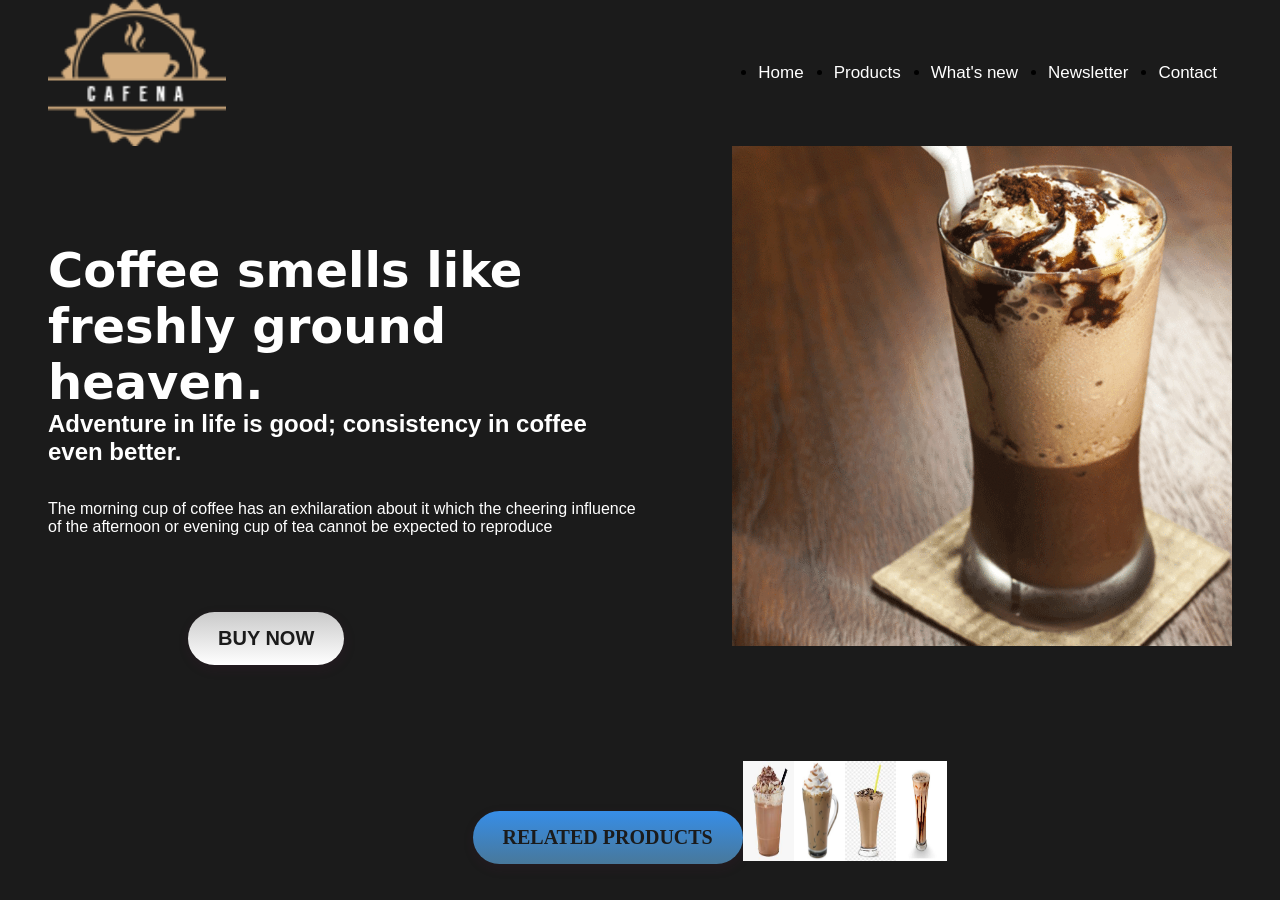
<file: Task1/index.html>
<!DOCTYPE html>
<html lang="en">
<head>
    <meta charset="UTF-8">
    <meta http-equiv="X-UA-Compatible" content="IE=edge">
    <meta name="viewport" content="width=device-width, initial-scale=1.0">
    <title>Cold Coffee</title>
    <link rel="stylesheet" href="style.css">
</head>
<body>
    <nav>
        <img src="images/logo.png" alt="logo">
        <ul class="navbar-nav">
            <li class="nav-item">
                <a href="#" class="nav-link">Home</a>
            </li>
            <li class="nav-item">
                <a href="#" class="nav-link">Products</a>
            </li>
            <li class="nav-item">
                <a href="#" class="nav-link">What's new</a>
            </li>
            <li class="nav-item">
                <a href="#" class="nav-link">Newsletter</a>
            </li>
            <li class="nav-item">
                <a href="#" class="nav-link">Contact</a>
            </li>
        </ul>
    </nav>
    <section class="home">
        <div class="box">
            <div class="sec1">
                <h3>Coffee smells like freshly ground heaven.</h3>
                <h4>Adventure in life is good; consistency in coffee even better.</h4>
                 <p><br>The morning cup of coffee has an exhilaration about it which 
                    the cheering influence of the afternoon or evening cup of tea cannot be expected to reproduce</p>
                    <button class="btn3">Buy Now</button>
            </div>
            <div class="sec2">
                <img src="images/image2.jpg" alt="">
            </div>
        </div>
        <div class="drinks">
            <div class="button"="button">Related Products</div>
            
                <img src="images/image6.jpg" alt="">
                <img src="images/image3.jpg" alt="">
                <img src="images/image4.jpg" alt="">
                <img src="images/image5.jpg" alt="">
            
               
            </div>
            
        </div>
    </section>
</body>
</html>
</file>
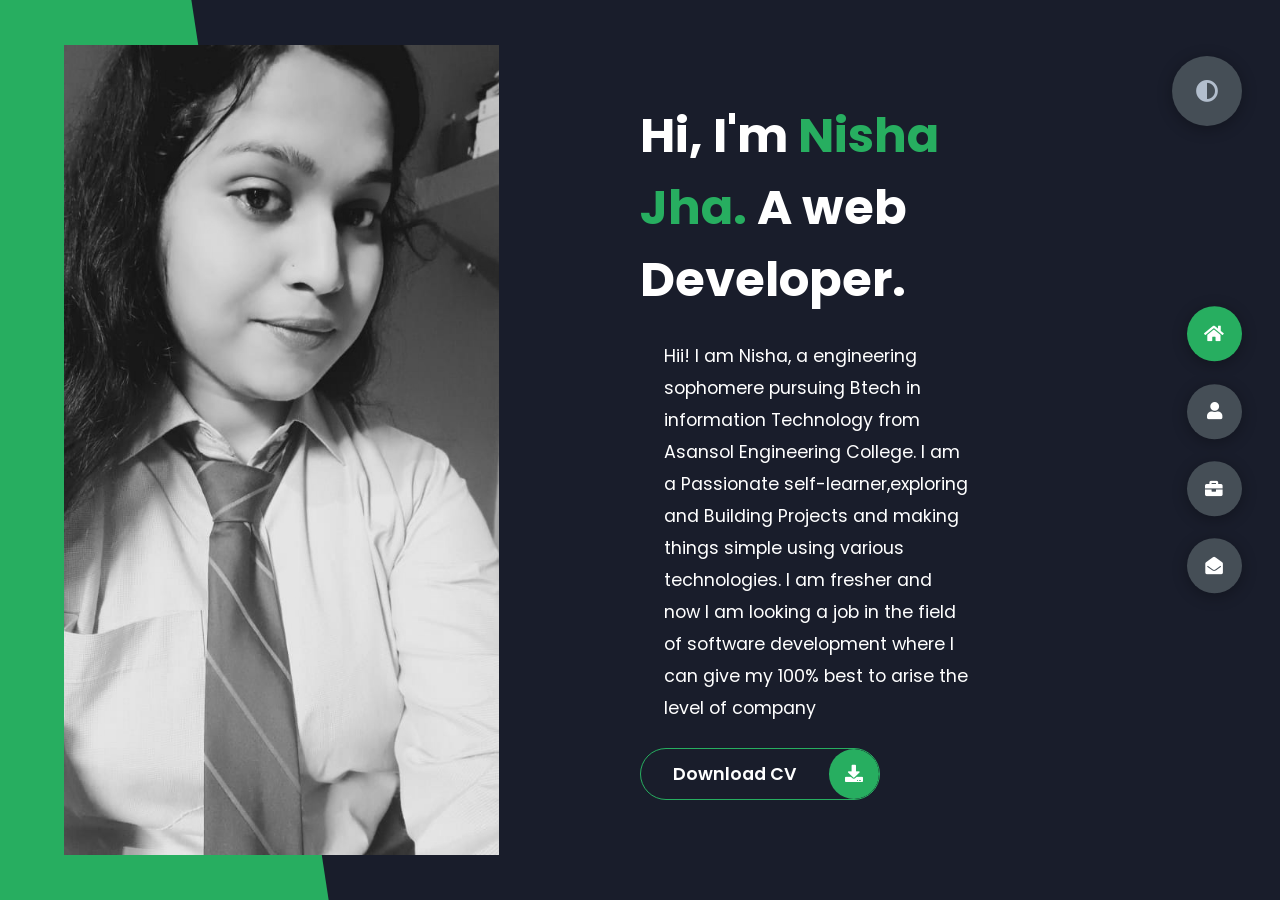
<file: Task2/index.html>
<!DOCTYPE html>
<html lang="en">

<head>
    <meta charset="UTF-8">
    <meta http-equiv="X-UA-Compatible" content="IE=edge">
    <meta name="viewport" content="width=device-width, initial-scale=1.0">
    <title>Portfolio</title>
    <link rel="stylesheet" href="style/style.css">
    <link rel="preconnect" href="https://fonts.googleapis.com">
    <link rel="preconnect" href="https://fonts.gstatic.com" crossorigin>
    <link rel="stylesheet" href="https://cdnjs.cloudflare.com/ajax/libs/font-awesome/5.15.4/css/all.min.css">
    <link href="https://fonts.googleapis.com/css2?family=Poppins:wght@400;500;600;700;800&display=swap"
        rel="stylesheet">
</head>

<body class="main-content">
    <header class="section sec1 header active" id="home">
        <div class="header-content">
            <div class="left-header">
                <div class="h-shape"></div>
                <div class="image">
                    <img src="images/nisha.jpeg" alt="">
                </div>
            </div>
            <div class="right-header">
                <h1 class="name">
                    Hi, I'm <span>Nisha Jha.</span>
                    A web Developer.
                </h1>
                <p>
                    Hii! I am Nisha, a engineering sophomere pursuing Btech in information Technology from Asansol
                    Engineering College.
                    I am a Passionate self-learner,exploring and Building Projects and making things simple using
                    various technologies.
                    I am fresher and now I am looking a job in the field of software development where I can give my
                    100% best to arise the level of company

                </p>
                <a href="images/Nisha jha.pdf" class="main-btn">
                    <span class="btn-text"> Download CV</span>
                    <span class="btn-icon"><i class="fas fa-download"></i></span>
                </a>
            </div>
        </div>

    </header>
    <main>
        <section class="section sec2 about" id="about">
            <div class="main-title">
                <h2>About <span>me</span> <span class="bg-text">my stats</span></h2>
            </div>
            <div class="about-container">
                <div class="left-about">
                    <h4>Information About me</h4>
                    <p>
                        Hii! I am Nisha, a engineering sophomere pursuing Btech in information Technology from Asansol
                        Engineering College. I am a Passionate self-learner,exploring and
                        Building Projects and making things simple using various technologies.
                        I'm quitely confident,naturally curious,and love to interact with people and help others.
                        If I need to define myself in one sentence that would be a Engineerin Student intrests in Bike
                        riding,Cooking,Music Listener
                        Illustration lover, and tech-obsessed!!!
                    </p>
                    <div class="btn-con">
                        <a href="images/Nisha jha.pdf" class="main-btn">
                            <span class="btn-text"> Download CV</span>
                            <span class="btn-icon"><i class="fas fa-download"></i></span>
                        </a>
                    </div>

                </div>

                <div class="right-about">
                    <div class="about-item">
                        <div class="abt-text">
                            <p class="large-text">10+</p>
                            <p class="small-text">Projects <br />Completed</p>
                        </div>
                    </div>
                    <div class="about-item">
                        <div class="abt-text">
                            <p class="large-text">10+</p>
                            <p class="small-text">Projects <br />Completed</p>
                        </div>
                    </div>
                    <div class="about-item">
                        <div class="abt-text">
                            <p class="large-text">10+</p>
                            <p class="small-text">Projects <br />Completed</p>
                        </div>
                    </div>
                    <div class="about-item">
                        <div class="abt-text">
                            <p class="large-text">10+</p>
                            <p class="small-text">Projects <br />Completed</p>
                        </div>
                    </div>
                </div>
            </div>
            <div class="about-stats">
                <h4 class="stat-title">My Skills</h4>
                <div class="progress-bars">
                    <div class="progress-bar">
                        <p class="prog-title">html5</p>
                        <div class="progress-con">
                            <p class="prog-text">90%</p>
                            <div class="progress">
                                <span class="html"></span>
                            </div>
                        </div>
                    </div>
                    <div class="progress-bar">
                        <p class="prog-title">css</p>
                        <div class="progress-con">
                            <p class="prog-text">70%</p>
                            <div class="progress">
                                <span class="css"></span>
                            </div>
                        </div>
                    </div>
                    <div class="progress-bar">
                        <p class="prog-title">js</p>
                        <div class="progress-con">
                            <p class="prog-text">60%</p>
                            <div class="progress">
                                <span class="js"></span>
                            </div>
                        </div>
                    </div>
                    <div class="progress-bar">
                        <p class="prog-title">React</p>
                        <div class="progress-con">
                            <p class="prog-text">60%</p>
                            <div class="progress">
                                <span class="react"></span>
                            </div>
                        </div>
                    </div>
                    <div class="progress-bar">
                        <p class="prog-title">java</p>
                        <div class="progress-con">
                            <p class="prog-text">90%</p>
                            <div class="progress">
                                <span class="java"></span>
                            </div>
                        </div>
                    </div>
                    <div class="progress-bar">
                        <p class="prog-title">python</p>
                        <div class="progress-con">
                            <p class="prog-text">70%</p>
                            <div class="progress">
                                <span class="python"></span>
                            </div>
                        </div>
                    </div>
                    <div class="progress-bar">
                        <p class="prog-title">c++</p>
                        <div class="progress-con">
                            <p class="prog-text">80%</p>
                            <div class="progress">
                                <span class="cplus"></span>
                            </div>
                        </div>
                    </div>
                    <div class="progress-bar">
                        <p class="prog-title">c</p>
                        <div class="progress-con">
                            <p class="prog-text">90%</p>
                            <div class="progress">
                                <span class="c"></span>
                            </div>
                        </div>
                    </div>
                </div>
            </div>
            <h4 class="stat-title">My Education</h4>
            <div class="timeline">
                <div class="timeline-item">
                    <div class="tl-icon">
                        <i class="fas fa-briefcase"></i>
                    </div>
                    <p class="tl-duration">2020 - 2024</p>
                    <h5>Btech in <span> - Information Technology</span></h5>
                    <p>Currently I am Pursuing by Btech Honors Degree from Asansol Engineering College at West Bengal
                    </p>
                </div>
                <div class="timeline-item">
                    <div class="tl-icon">
                        <i class="fas fa-briefcase"></i>
                    </div>
                    <p class="tl-duration">2017 - 2019</p>
                    <h5>Intermediate <span> - In Science</span></h5>
                    <p>Grade : 81.2% from D.V.C plus two High SChool(Jac Board)</p>
                </div>
                <div class="timeline-item">
                    <div class="tl-icon">
                        <i class="fas fa-briefcase"></i>
                    </div>
                    <p class="tl-duration">2016 - 2017</p>
                    <h5>Secondary <span> - School</span></h5>
                    <p>Grade : 87% from D.V.C plus two High SChool(Jac Board) </p>
                </div>
            </div>
        </section>
        <section class="section sec3 portfolio" id="portfolio">
            <div class="main-title">
                <h2>My <span>Portfolio</span> <span class="bg-text">My Work</span></h2>
            </div>
            <p class="port-text">
                Here is some of my Projects that I've done recently in various programming languages.
            </p>
            <div class="portfolios">
                <div class="portfolio-item">
                    <div class="image">
                        <img src="images/portfolio.png" alt="">
                    </div>
                    <div class="hover-items">
                        <h3>Portfolio</h3>
                        <div class="icons">
                            <a href="https://fluffy-gnome-637808.netlify.app/" class="icon" target="_blank">
                                <i class="fab fa-github"></i>
                            </a>

                            <a href="#" class="icon">
                                <i class="fab fa-youtube"></i>
                            </a>
                        </div>
                    </div>
                </div>
                <div class="portfolio-item">
                    <div class="image">
                        <img src="images/drumkit.png" alt="">
                    </div>
                    <div class="hover-items">
                        <h3>Drum Kit</h3>
                        <div class="icons">
                            <a href="https://fluffy-gnome-637808.netlify.app/" class="icon" target="_blank">
                                <i class="fab fa-github"></i>
                            </a>

                            <a href="#" class="icon">
                                <i class="fab fa-youtube"></i>
                            </a>
                        </div>
                    </div>
                </div>
                <div class="portfolio-item">
                    <div class="image">
                        <img src="images/All Store.png" alt="">
                    </div>
                    <div class="hover-items">
                        <h3>All in one Store</h3>
                        <div class="icons">
                            <a href="https://nisha213-mar.github.io/All-in-one-store/" class="icon" target="_blank">
                                <i class="fab fa-github"></i>
                            </a>

                            <a href="https://nisha213-mar.github.io/All-in-one-store/" class="icon">
                                <i class="fab fa-youtube"></i>
                            </a>
                        </div>
                    </div>
                </div>
                <div class="portfolio-item">
                    <div class="image">
                        <img src="images/Screenshot (619).png" alt="">
                    </div>
                    <div class="hover-items">
                        <h3>Calculator</h3>
                        <div class="icons">
                            <a href="https://nisha213-mar.github.io/Calculator-HTML-CSS-js/" class="icon"
                                target="_blank">
                                <i class="fab fa-github"></i>
                            </a>

                            <a href="https://nisha213-mar.github.io/Calculator-HTML-CSS-js/" class="icon">
                                <i class="fab fa-youtube"></i>
                            </a>
                        </div>
                    </div>
                </div>
                <div class="portfolio-item">
                    <div class="image">
                        <img src="images/temperature.png" alt="">
                    </div>
                    <div class="hover-items">
                        <h3>Temperature Converter</h3>
                        <div class="icons">
                            <a href="https://nisha213-mar.github.io/Temperature_Converter/" class="icon" target="_blank">
                                <i class="fab fa-github"></i>
                            </a>

                            <a href="https://nisha213-mar.github.io/Temperature_Converter/" class="icon">
                                <i class="fab fa-youtube"></i>
                            </a>
                        </div>
                    </div>
                </div>
            </div>
        </section>
        
        <section class="section sec4 contact" id="contact">
            <div class="contact-container">
                <div class="main-title">
                    <h2>Contact <span>Me</span> <span class="bg-text">My Blogs</span></h2> 
                </div>
                <div class="contact-content-con">
                <div class="left-contact">
                    <h4>Contact me here</h4>
                   <!-- <p>
                     If you want to Connect, My Inbox is always Open !!!
                    </p>-->
               
                    <div class="contact-info">
                       <div class="contact-item">
                        <div class="icon">
                            <i class="fas fa-map-marker-alt"></i>
                            Location
                        </div>
                        <p>
                            : Dhanbad ,Jharkhand
                        </p>
                       </div>
                       <div class="contact-item">
                        <div class="icon">
                            <i class="fas fa-user-graduate"></i>
                            <span>Language</span>
                        </div>
                        <p>
                            <span>: English,Hindi,Maithili</span>
                        </p>
                       </div>
                       <!--<div class="contact-item">
                        <div class="icon">
                            <i class="fas fa-envelope"></i>
                            <span>Email</span>
                        </div>
                        <p>
                            <span>: nishajha7677@gmail.com</span>
                        </p>
                       </div>
                       <div class="contact-item">
                        <div class="icon">
                            <i class="fas fa-user-graduate"></i>
                            <span>Education</span>
                        </div>
                        <p>
                            <span>: Asansol Engineering College, West Bengal</span>
                        </p>
                       </div>-->
                       
                       <iframe class="map"
                src="https://www.google.com/maps/embed?pb=!1m18!1m12!1m3!1d34987.69434045075!2d86.78972251181379!3d23.776942761091355!2m3!1f0!2f0!3f0!3m2!
            1i1024!2i768!4f13.1!3m3!1m2!1s0x39f6ddcb5e39f163%3A0x30cc6d9ae973f9ff!2sMaithon%2C%20Jharkhand!5e0!3m2!1sen!2sin!4v1656678827392!5m2!1sen!2sin"
                width="500" height="350" style="border:0;" allowfullscreen="" loading="lazy"
                referrerpolicy="no-referrer-when-downgrade"></iframe>
                    </div>
                    <div class="contact-icons">
                        <div class="contact-icon">
                            <a href="https://www.linkedin.com/in/nisha-jha-b33248206/" target="_blank">
                                <i class="fab fa-linkedin"></i>
                            </a>
                            <a href="https://github.com/Nisha213-mar?tab=repositories" target="_blank">
                                <i class="fab fa-github"></i>
                            </a>
                            <a href="https://twitter.com/NishaJh60593601" target="_blank">
                                <i class="fab fa-twitter"></i>
                            </a>
                            <a href="https://img.shields.io/badge/-Email-c14438?style=flat-square&logo=Gmail&logoColor=white&link=mailto:nishajha828207@gmail.com" target="_blank">
                                <i class="fas fa-envelope-open"></i>
                            </a>
                        </div>
                    </div>
                </div>
                <div class="right-contact">
                    <form action="" class="contact-form">
                        <div class="input-control i-c-2">
                            <input type="text" required placeholder="YOUR NAME">
                            <input type="email" required placeholder="YOUR EMAIL">
                        </div>
                        <div class="input-control">
                            <input type="text" required placeholder="ENTER SUBJECT">
                        </div>
                        <div class="input-control">
                            <textarea name="" id="" cols="15" rows="8" placeholder="Message Here..."></textarea>
                        </div>
                        <div class="submit-btn">
                            <a href="images/Nisha jha.pdf" class="main-btn">
                                <span class="btn-text">Download CV</span>
                                <span class="btn-icon"><i class="fas fa-download"></i></span>
                            </a>
                        </div>
                    </form>
                </div>
            </div>
            </div>
        </section>
    </main>
    <div class="controlls">
        <div class="control control-1 active-btn" data-id="home">
            <i class="fas fa-home"></i>
        </div>
        <div class="control control-2 " data-id="about">
            <i class="fas fa-user"></i>
        </div>
        <div class="control control-3" data-id="portfolio">
            <i class="fas fa-briefcase"></i>
        </div>
        
        <div class="control control-4 " data-id="contact">
            <i class="fas fa-envelope-open"></i>
        </div>
    </div>
    <div class="theme-btn">
        <i class="fas fa-adjust"></i>
    </div>
    <script src="App.js"></script>
</body>

</html>
</file>
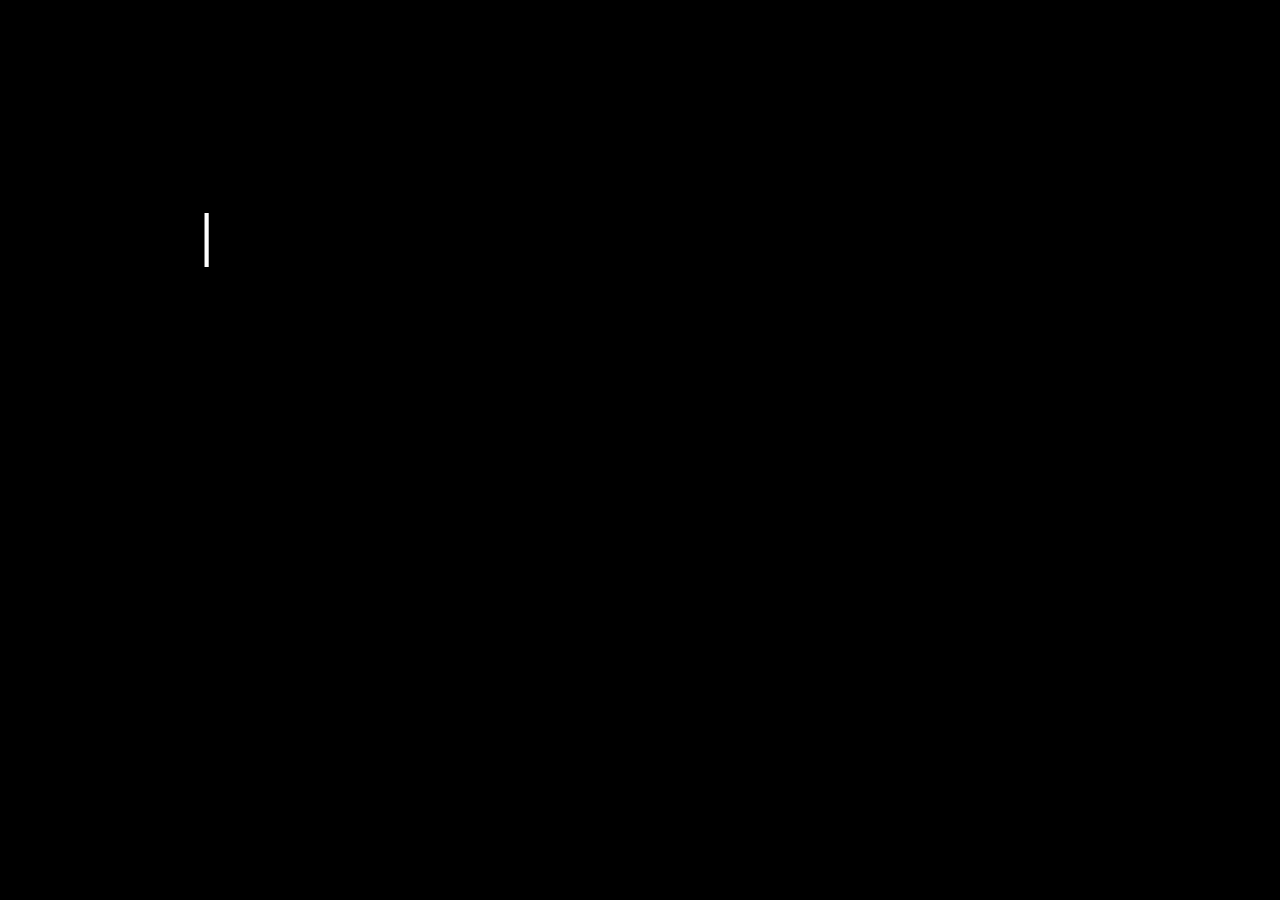
<file: intro.html>
<!DOCTYPE html>
<html>
<head>
<!--================== Design Provide By Mystery Code(YouTube Channel) ==================-->

<meta name="viewport" content="width=device-width, initial-scale=1">
<style>
body{background:black;
margin-top:200px;
margin-left:200px;

}
#typing {
  
			width: 0ch;
			color: white;
			float: left;
			font-family: sans-serif;
			font-weight:bold;
			font-size: 60px;
			overflow: hidden;
			white-space: nowrap;
			animation: typing 5s steps(22) 1s infinite alternate;
            
}
        #typing span{
        color:red;}

		#crow {
			float: left;
      
      color: white;
			font-family: consolas;
			font-weight:bold;
			font-size: 60px;
			animation: crow 0.5s linear 0s infinite;
		}
		@keyframes typing {
			from {
				width: 27ch;
			}
			to {
				width: 45ch;
			}
		}
       
		@keyframes crow {
			from {
				opacity: 0;
			}
			to {
				opacity: 1;
			}
		}
</style>
</head>
<body>
<div id="typing">Nisha Jha <span> <br>Web Development & Design Internship<br> Oasis Infobyte </span></div>
<div id="crow">|</div>
<script>

</script>

</body>
</html>
</file>
<file: Task1/style.css>
body{
    background-color: #1b1b1b;
    margin: 0;
    padding: 0;
    background-size: cover;
}
nav{
    display: flex;
    justify-content: space-between;
    padding: 0 3rem 0 3rem;
}
nav > img{
    width: 15%;
    
}
ul{
    display: flex;
    margin-top: 3rem;
}
li > a{
    color: white !important;
    text-decoration: none;
}
ul > li{
    font-family: sans-serif;
    font-size: 17px;
    margin: 15px;
}
.home > .box{
    display: flex;
}
.sec1 >h3{
    color: #ffffff;
    font-size: 3rem;
    font-family: system-ui;
    margin: 0;
}
.sec1 > h4{
   color: #ffffff;
   font-size: 1.5rem;
   font-family: sans-serif;
   margin: 0;
}
.sec1 > p{
    color: #ffffff;
    font-family: sans-serif;
}
.sec1{
    margin: 6rem 3rem;
}
.sec2{
    margin: 0 3rem;
}
.sec2 > img{
    height: 500px;
}
.button{
    margin-top: 3rem;
}
.button>a{
    border: 1px solid white;
    text-decoration: none;
    color: #ffffff;
    text-align: center;
    padding: 0.7rem 2rem;
    font-family: sans-serif;
    border-radius: 10px;
}
.btn3{
    background: linear-gradient(to bottom,#cbcbcb 2%,#fff 100%);
    margin-top: 60px;
    margin-left: 140px;
    padding: 15px 30px;
    text-align: center;
    transition: .5s;
    border: none;
    outline: none;
    text-transform: uppercase;
    color: #1b1b1b;
    font-size: 20px;
    font-weight: 700;
    border-radius: 30px;
    box-shadow: 1px 4px 12px rgba(94, 28, 68, .15);
}
.button{
    background: linear-gradient(to bottom,#378de5 3%,#48789b 100%);
    margin-top: 50px;
    margin-left: 140px;
    padding: 15px 30px;
    text-align: center;
    transition: .5s;
    border: none;
    outline: none;
    text-transform: uppercase;
    color: #1b1b1b;
    font-size: 20px;
    font-weight: 700;
    border-radius: 30px;
    box-shadow: 1px 4px 12px rgba(94, 28, 68, .15);
}
.drinks{
    display: flex;
    justify-content: center;
    flex-wrap: wrap;
}
.drinks> img{
    width: 4%;
    height: 100px;
    transition: 0.5s ease;
    -webkit-transition: 0.5s ease;
    border: #1b1b1b;
}
.drinks> img:hover{
    transform: translateY(-10px);
    -webkit-transform: translateY(-10px);
}
@media (max-width:500px) {
    body{
        background-size: contain;
    }
    nav{
        background-size: cover;
    }
    
    .box{
        flex-wrap: wrap;
    }
    .drinks {
     width: 100px;
     
    }
    .drinks> img{
        width: 80px;
        height: 70px;
        border: #1b1b1b;
        
    }
    .btn3{
        margin-top: 50px;
        margin-left: 60px;
        padding: 20px 30px;
        
        font-size: 18px;
        font-weight: 700;
        
    }
    nav > img{
        width: 100px;
        height: 100px;
    }
    .sec2 > img{
        height: 400px;
    }

}
</file>
<file: Task2/style/style.css>
* {
    margin: 0;
    padding: 0;
    box-sizing: border-box;
    list-style: none;
}

:root {
    --color-primary: #191d2b;
    --color-secondary: #27AE60;
    --color-white: #FFFFFF;
    --color-black: #000;
    --color-grey0: #f8f8f8;
    --color-grey-1: #dbe1e8;
    --color-grey-2: #b2becd;
    --color-grey-3: #6c7983;
    --color-grey-4: #454e56;
    --color-grey-5: #2a2e35;
    --color-grey-6: #12181b;
    --bm-sm-2: 14px;
    --box-shadow-1: 0 3px 15px rgba(0, 0, 0, .3);
}

.light-mode {
    --color-primary: #FFFFFF;
    --color-secondary: #F56692;
    --color-white: #12181b;
    --color-black: #000;
    --color-grey0: #f8f8f8;
    --color-grey-1: #6c7983;
    --color-grey-2: #6c7983;
    --color-grey-3: #6c7983;
    --color-grey-4: #454e56;
    --color-grey-5: #f8f8f8;
    --color-grey-6: #12181b;
}

body {
    background-color: var(--color-primary);
    font-family: 'Poppins', sans-serif;
    font-size: 1.1rem;
    color: var(--color-white);
    transition: all .4s ease-in-out;
}

a {
    display: inline-block;
    text-decoration: none;
    color: inherit;
    font-family: inherit;
}

header {
    min-height: 100vh;
    color: var(--color-white);
    overflow: hidden;
}

section {
    min-height: 100vh;
    width: 100%;
    position: absolute;
    left: 0;
    top: 0;
    padding: 3rem 18rem;
}

.section {
    transform: translateY(-100%) scale(0);
    transition: all .4s ease-in-out;
    background-color: var(--color-primary);
}

.sec1 {
    display: none;
    transform: translateY(0) scale(1);
    /* background-color: rgba(161,228,38,0.849);*/
}

.sec2 {
    display: none;
    transform: translateY(0) scale(1);

}

.sec3 {
    display: none;
    transform: translateY(0) scale(1);
}

.sec4 {
    display: none;
    transform: translateY(0) scale(1);

}

.sec5 {
    display: none;
    transform: translateY(0) scale(1);
}

.active {
    display: block;
    animation: scaleAnim 1s ease-in-out;

}

@keyframes scaleAnim {
    0% {
        transform: translateY(-100%) scaleY(0)
    }

    100% {
        transform: translateY(0) scaleY(1)
    }
}

.controlls {
    position: fixed;
    z-index: 10;
    top: 50%;
    right: 3%;
    display: flex;
    flex-direction: column;
    align-items: center;
    justify-content: center;
    transform: translateY(-50%);

}

.active-btn {
    background-color: var(--color-secondary) !important;
    transition: all .4s ease-in-out;
}

.active-btn i {
    color: var(--color-white) !important;
}

.control {
    padding: 1rem;
    cursor: pointer;
    background-color: var(--color-grey-4);
    width: 55px;
    height: 55px;
    border-radius: 50%;
    display: flex;
    justify-content: center;
    align-items: center;
    margin: .7rem 0;
    box-shadow: var(--box-shadow-1);


}

/*************************Theme******************************************/
.theme-btn {
    padding: 1rem;
    cursor: pointer;
    background-color: var(--color-grey-4);
    width: 55px;
    height: 55px;
    border-radius: 50%;
    display: flex;
    justify-content: center;
    align-items: center;
    margin: .7rem 0;
    box-shadow: 0 3px 15px rgba(0, 0, 0, .2);
}

.theme-btn i {
    font-size: 1.2rem;
    color: var(--color-grey-2);
    pointer-events: none;
}

.theme-btn {
    top: 5%;
    right: 3%;
    width: 70px;
    height: 70px;
    border-radius: 50%;
    background-color: var(--color-grey-4);
    cursor: pointer;
    position: fixed;
    display: flex;
    justify-content: center;
    align-items: center;
    box-shadow: 0 3px 15px rgba(0, 0, 0, .3);
    transition: all .1s ease-in-out;
}

.theme-btn:active {
    transform: translateY(-3px);
}

.theme-btn i {
    font-size: 1.4rem;
    color: var(--color-grey-2);
    pointer-events: none;
}

.i {
    font-size: 1.2rem;
    color: var(--color-grey-2);
    pointer-events: none;
}

/*header*/

.header-content {
    display: grid;
    grid-template-columns: repeat(2, 1fr);
    min-height: 100vh;

}

.left-header {
    display: flex;
    align-items: center;
    position: relative;
}

.right-header {
    display: flex;
    flex-direction: column;
    justify-content: center;
    padding-right: 18rem;

}

.right-header .name {
    font-size: 3rem;
}

.right-header .name span {
    color: var(--color-secondary);
}

.right-header p {
    margin: 1.5rem;
    line-height: 2rem;
}

/* About*/
.about-container {
    display: grid;
    grid-template-columns: repeat(2, 1fr);
    padding-top: 3rem;
    padding-bottom: 3.5rem;
}

.about-container .right-about {
    display: grid;
    grid-template-columns: repeat(2, 1fr);
    grid-gap: 1.5rem;
}

.about-container .about-item {
    border: 1px solid var(--color-grey-5);
    border-radius: 5px;
    transition: all .4s ease-in-out;
    box-shadow: 1px 2px 15px rgba(0, 0, 0, .1);
}

.about-container .about-item :hover {
    cursor: default;
    transform: translateY(-5px);
    border: 1px solid var(--color-secondary);
    box-shadow: 1px 4px 15px rgba(0, 0, 0, .32);
}

.abt-text {
    padding: 1.5rem;
    display: flex;
    flex-direction: column;
}

.large-text {
    font-size: 3rem;
    font-weight: 700;
    color: var(--color-secondary);
}

.small-text {
    padding-left: 3rem;
    position: relative;
    text-transform: uppercase;
    font-size: 1.2rem;
}

.about-container .left-about {
    padding-right: 5rem;
}

.left-about p {
    line-height: 2rem;
    padding: 1rem;
    color: var(--color-grey-1);
}

.left-about h4 {
    font-size: 2rem;
    text-transform: uppercase;
}

/**************************About status*****************************/
.about-stats {
    padding-bottom: 4rem;
}

.about-stats .progress-bars {
    display: grid;
    grid-template-columns: repeat(2, 1fr);
    grid-gap: 2rem;
}

.progress-bar {
    display: flex;
    flex-direction: column;
}

.prog-title {
    text-transform: uppercase;
    font-weight: 500;
}

.progress-con {
    display: flex;
    align-items: center;
}

.prog-text {
    color: var(--color-grey-2);
}

.progress {
    width: 100%;
    height: .45rem;
    background-color: var(--color-grey-4);
    margin-left: 1rem;
    position: relative;
}

.progress span {
    position: absolute;
    top: 0;
    left: 0;
    height: 100%;
    background-color: var(--color-secondary);
    transition: all .4s ease-in-out;
    /* width: 80%;*/
}

.html {
    width: 90%;
}

.css {
    width: 70%;
}

.js {
    width: 60%;
}

.c {
    width: 90%;
}

.java {
    width: 90%;
}

.python {
    width: 70%;
}

.react {
    width: 60%;
}

.cplus {
    width: 80%
}

.stat-title {
    text-transform: uppercase;
    font-size: 1.4rem;
    text-align: center;
    padding: 3.5rem 0;
    position: relative;
}

.stat-title ::before {
    content: '';
    position: absolute;
    left: 50%;
    top: 0;
    width: 40%;
    height: 1px;
    background-color: var(--color-grey-5);
    transform: translateX(-50%);
}

/******************************About TimeLine****************************/
.timeline {
    display: grid;
    grid-template-columns: repeat(2, 1fr);
    grid-gap: 2rem;
    padding-bottom: 3rem;
}

.timeline-item {
    position: relative;
    padding-left: 3rem;
    border-left: 1px solid var(--color-grey-5);
}

.tl-icon {
    position: absolute;
    left: -27px;
    top: 0;
    background-color: var(--color-secondary);
    width: 50px;
    height: 50px;
    border-radius: 50%;
    display: flex;
    align-items: center;
    justify-content: center;
}

.tl-icon i {
    font-size: 1.3rem;
}

.tl-duration {
    padding: .2rem .6rem;
    background-color: var(--color-grey-5);
    border-radius: 15px;
    display: inline-block;
    font-size: .8rem;
    text-transform: uppercase;
    font-weight: 500;
}

.tl-duration h5 {
    padding: 1rem 0;
    text-transform: uppercase;
    font-size: 1.3rem;
    font-weight: 600;
}

.tl-duration h5 span {
    color: var(--color-grey-2);
    font-weight: 500;
    font-size: 1.2rem;
}

.tl-duration p {
    color: var(--color-grey-2);
}

/*Independant*************************/
.btn-con {
    display: flex;
    align-self: flex-start;
}

.main-btn {
    border-radius: 30px;
    color: inherit;
    font-weight: 600;
    position: relative;
    border: 1px solid var(--color-secondary);
    display: flex;
    align-self: flex-start;
    display: flex;
    align-items: center;
    overflow: hidden;
}

.btn-text {
    padding: 0 2rem;
}

.btn-icon {
    background-color: var(--color-secondary);
    display: flex;
    align-items: center;
    justify-content: center;
    border-radius: 50%;
    padding: 1rem;
}

.btn-icon::before {
    content: '';
    position: absolute;
    top: 0;
    right: 0;
    transform: translateX(100%);
    transition: all .4s ease-out;
    z-index: -1;
}

.btn-icon:hover {
    transition: all .4s ease-out;
}

.btn-icon:hover::before {
    width: 100%;
    height: 100%;
    background-color: var(--color-secondary);
    transform: translateX(0);
    transition: all .4s ease-out;
}

.h-shape {
    transition: all .4s ease-in-out;
    width: 65%;
    height: 100%;
    background-color: var(--color-secondary);
    position: absolute;
    left: 0;
    top: 0;
    z-index: -1;
    clip-path: polygon(0 0, 46% 0, 79% 100%, 0% 100%);
}

.image {
    border-radius: var(--br-sm-2);
    height: 90%;
    width: 68%;
    margin-left: 4rem;
    background-color: var(--color-black);
    transition: all .4s ease-in-out;
}

.image img {
    width: 100%;
    height: 100%;
    object-fit: cover;
    transition: all .4s ease-in-out;
    filter: grayscale(100%);

}

.image img:hover {
    filter: grayscale(0);
}

/*****************************************Portfolio***********************************************/
.port-text {
    padding: 2rem 0;
    text-align: center;
}

.portfolios {
    display: grid;
    grid-template-columns: repeat(3, 1fr);
    grid-gap: 2rem;
    margin-top: 3rem;
}

.portfolio-item {
    position: relative;
    border-radius: 15px;
}

.portfolio-item img {
    width: 100%;
    height: 300px;
    object-fit: contain;
    border-radius: 15px;
    filter: grayscale(0);
}

.hover-items {
    width: 100%;
    height: 100%;
    background-color: var(--color-secondary);
    position: absolute;
    left: 0;
    top: 0;
    border-radius: 15px;
    display: flex;
    justify-content: center;
    align-items: center;
    flex-direction: column;
    opacity: 0;
    transform: scale(0);
    transition: all .4s ease-in-out;
}

.hover-items h3 {
    font-size: 1.5rem;
    color: var(--color-white);
    margin-bottom: 1.5rem;
}

.icons {
    display: flex;
    justify-content: center;
    align-items: center;
}

.icons .icon {
    background-color: var(--color-primary);
    border-radius: 50%;
    width: 50px;
    height: 50px;
    display: flex;
    align-items: center;
    justify-content: center;
    margin: 0 1rem;
    cursor: pointer;
    transition: all .4s ease-in-out;
}

.icon i {
    font-size: 1.5rem;
    color: var(--color-white);
    margin: 0 1rem;
}

.icon:hover {
    background-color: var(--color-white);
}

.icon i:hover {
    color: var(--color-primary);
}

.portfolio-item:hover .hover-items {
    opacity: 1;
    transform: scale(1);
}

/**************************************About*************************************************************************/
.main-title {
    text-align: center;
}

.main-title h2 {
    position: relative;
    text-transform: uppercase;
    font-size: 4rem;
    font-weight: 700;
}

.main-title h2 span {
    color: var(--color-secondary);
}

.main-title .bg-text {
    position: absolute;
    top: 50%;
    left: 50%;
    color: var(--color-grey-5);
    transition: all .4s ease-in-out;
    z-index: -1;
    transform: translate(-50%, -50%);
    font-weight: 800;
    font-size: 6.3rem;
}

/*****************************************Contact Section********************************************/
.contact-content-con {
    display: flex;
    padding-top: 3.5rem;
}

.left-contact {
    flex: 2;
}

.left-contact h4 {
    margin-top: 1rem;
    font-size: 2rem;
    text-transform: uppercase;

}

.left-contact p {
    margin: 1rem 0;
    line-height: 2rem;
}

.contact-info .contact-item {
    display: flex;
    align-items: center;
    justify-content: space-between;

}

.contact-info .contact-item p {
    margin: .3rem 0 !important;
    padding: 0 !important;
}

.contact-info .icon {
    display: grid;
    grid-template-columns: 40px 1fr;
}

.contact-info .icon i {
    display: flex;
    align-items: center;
    font-size: 1.3rem;
}

.contact-icon {
    display: flex;
    margin-top: 2rem;
}

.contact-icon a {
    display: flex;
    align-items: center;
    color: var(--color-white);
    background-color: var(--color-grey-5);
    cursor: pointer;
    justify-content: center;
    width: 50px;
    height: 50px;
    border-radius: 50%;
    margin: 0 .4rem;
    transition: all .4s ease-in-out;
}

.contact-icon a:hover {
    background-color: var(--color-secondary);
}

.contact-icon a:hover i {
    color: var(--color-primary);
}

.contact-icon i {
    display: flex;
    align-items: center;
    justify-content: center;
    font-size: 1.3rem;
}

.right-contact {
    flex: 3;
    margin-left: 3rem;
}

.input-control {
    margin: 1.5rem 0;
}

.input-control input,
textarea {
    border-radius: 30px;
    font-weight: inherit;
    font-size: inherit;
    font-family: inherit;
    padding: .8rem 1.1rem;
    outline: none;
    border: none;
    background-color: var(--color-grey-5);
    width: 100%;
    color: var(--color-white);
    resize: none;
}

.i-c-2 {
    display: flex;
}

.i-c-2 :last-child {
    margin-left: 1.5rem;
}

.submit-btn {
    display: flex;
    justify-content: flex-start;
}













/************************************Media********************************************/
@media screen and (max-width: 600px) {
    header {
        padding: 0;

    }

    header .right-header {
        padding: 0 !important;
    }

    .theme-btn {
        width: 50px;
        height: 50px;
    }

    .header-content {
        grid-template-columns: 1fr;
        padding-bottom: 6rem;
    }

    .left-header .h-shape {
        display: none;
    }

    .right-header {
        grid-row: 1;
        width: 90%;
        margin: 0 auto;
    }

    .right-header .name {
        font-size: 2.5rem !important;
    }

    .header-content .left-header .image {
        margin: 0 auto;
        width: 90%;
    }

    .about-container {
        grid-template-columns: 1fr;
    }

    .about-container .right-about {
        grid-template-columns: 1fr;
        padding-top: 2.5rem;
    }

    .about-container .left-about {
        padding-right: 0;
    }

    .about-container .left-about p {
        padding-left: 0;
    }

    .timeline {
        grid-template-columns: 1fr;
        padding-bottom: 6rem;
    }

    .about-stats .progress-bars {
        grid-template-columns: 1fr;
    }
    .portfolios{
        grid-template-columns: 1fr;
        padding-bottom: 6rem;
    }
    .contact-content-con{
        flex-direction: column;
    }
    .contact-content-con .right-contact{
        margin-left: 0;
        margin-top: 2.5rem;
    }
    .contact-content-con .right-contact .i-c-2{
        flex-direction: column;
    }
    .contact-content-con .right-contact .i-c-2 :last-child{
        margin-left: 0 ;
        margin-top: 1.5rem;
    }
    .section {
        padding: 2rem 2.5rem;
    }
    .main-title h2{
            font-size: 2rem;
        }
        .main-title h2 span{
            font-size: 2.55rem;
        }
        .bg-text{
         font-size: 2.5rem;
        }
    
    .controlls {
        top: auto;
        bottom: 0;
        flex-direction: row;
        justify-content: center;
        left: 50%;
        transform: translateX(-50%);
        width: 100%;
        background-color: var(--color-grey-5);
    }

    .controlls .control {
        margin: 1rem .3rem;
    }
    .map{
        width: 390px;
        height: 400px;
    }
}

@media screen and (max-width: 1432px) {
    header{
        padding: 0 !important;
    }
    .section{
        padding: 7rem 11rem;
    }
    .contact-content-con{
        flex-direction: column;
    }
    .contact-content-con .right-contact{
        margin-left: 0;
        margin-top: 2.5rem;
    }
    .contact-content-con .right-contact .i-c-2{
        flex-direction: column;
    }
    .contact-content-con .right-contact .i-c-2 :last-child{
        margin-left: 0 ;
        margin-top: 1.5rem;
    }
}
@media screen and (max-width: 1070px) {
    .about-container{
        grid-template-columns: 1fr;
    }
    .right-about{
        padding-top: 2.5rem;
    }
    .main-title h2{
        font-size: 4rem;
    }
    .main-title h2 span{
        font-size: 4rem;
    }
    .portfolios{
        grid-template-columns: 1fr 1fr;
    }
    .bg-text{
        font-size: 4.5rem;
    }
}
@media  screen and (max-width: 970px) {
    .section{
        padding: 7rem 6rem;
    }
    header {
        padding: 0;

    }

    header .right-header {
        padding: 0 !important;
    }

    .theme-btn {
        width: 50px;
        height: 50px;
    }

    .header-content {
        grid-template-columns: 1fr;
        padding-bottom: 6rem;
    }

    .left-header .h-shape {
        display: none;
    }

    .right-header {
        grid-row: 1;
        width: 90%;
        margin: 0 auto;
    }

    .right-header .name {
        font-size: 2.5rem !important;
    }

    .header-content .left-header .image {
        margin: 0 auto;
        width: 90%;
    }
    .controlls {
        top: auto;
        bottom: 0;
        flex-direction: row;
        justify-content: center;
        left: 50%;
        transform: translateX(-50%);
        width: 100%;
        background-color: var(--color-grey-5);
    }
    .controlls .control {
        margin: .6rem 1rem !important;
    }
}
@media  screen and (max-width: 700px) {
    .contact-info{
    
        background-size: cover;
    }
    .section{
        padding: 7rem 3rem;
    }
    .about-stats .progress-bars{
        grid-template-columns: 1fr;
    }
    .main-title h2{
        font-size: 3rem;
    }
    .map{
        width: 350px;
        margin-right: 50px;
    }
    .icon{
        flex-wrap: wrap;
    }
}
</file>
